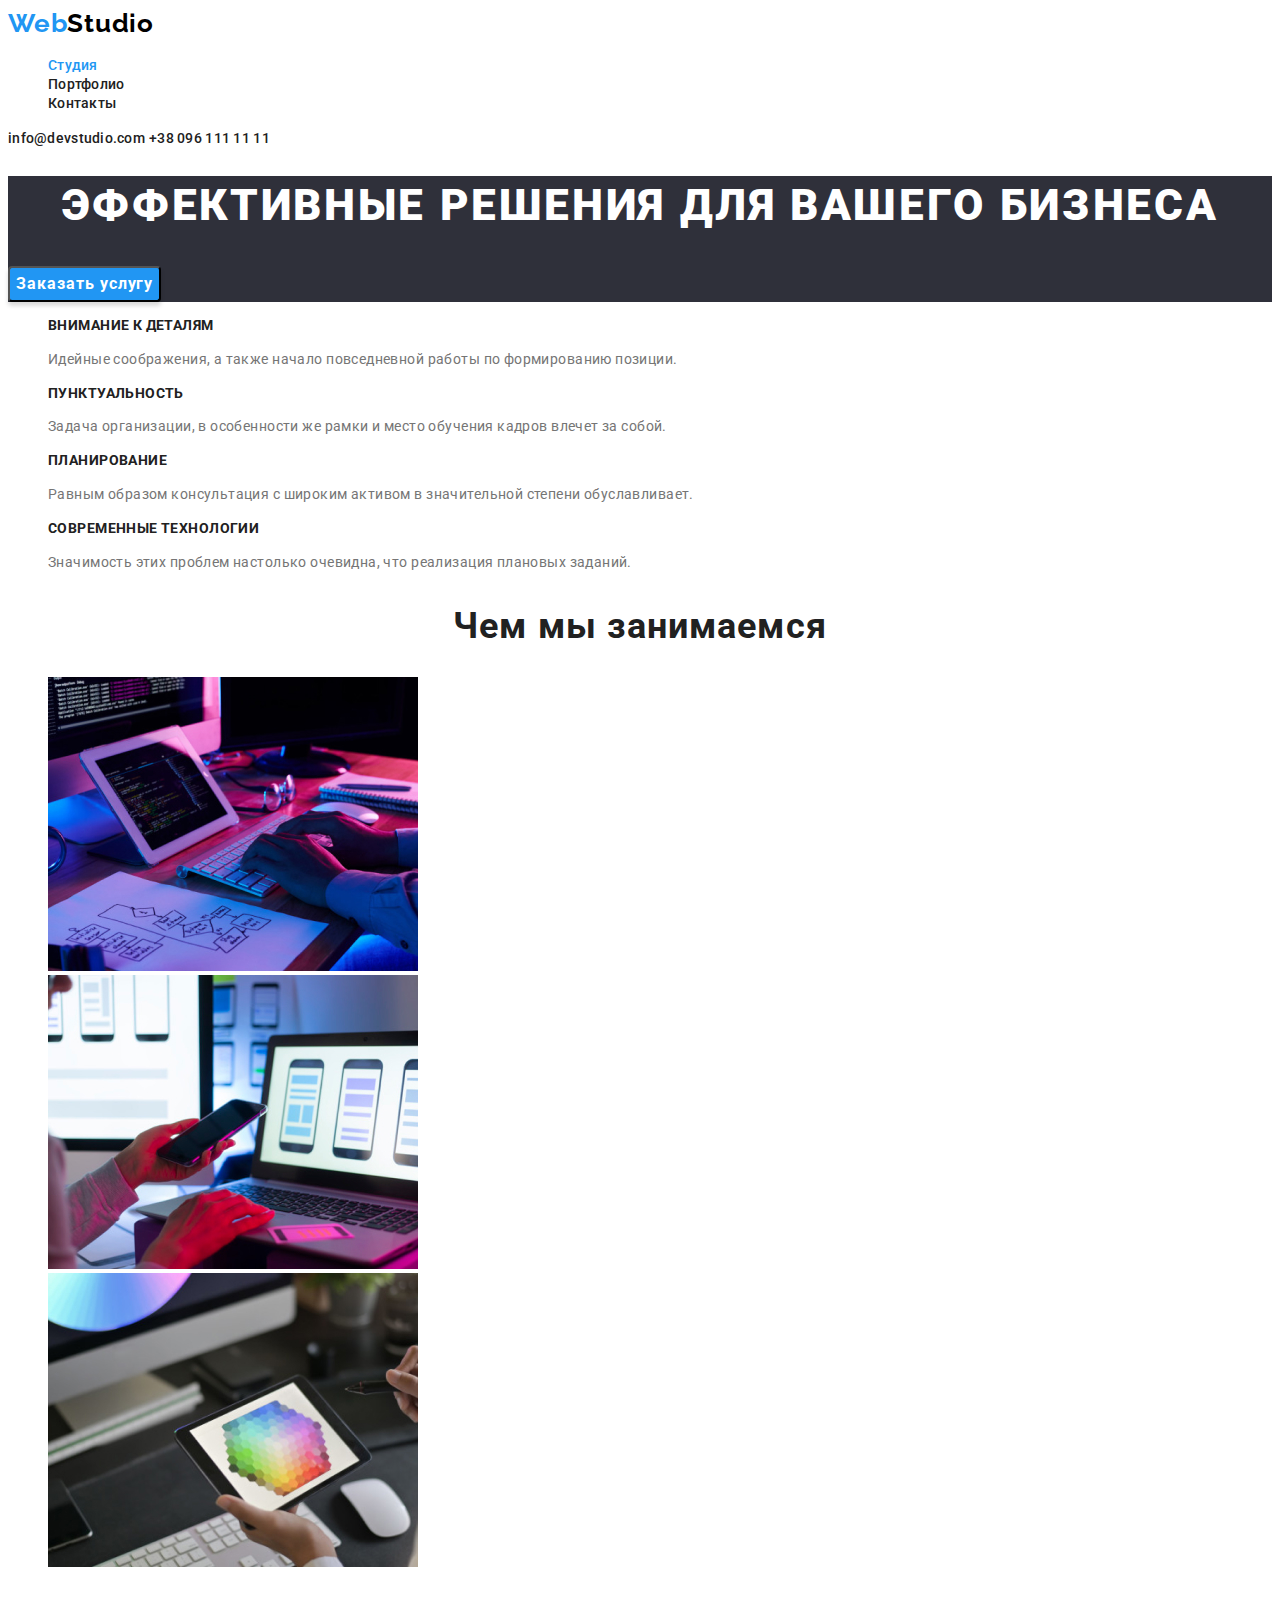
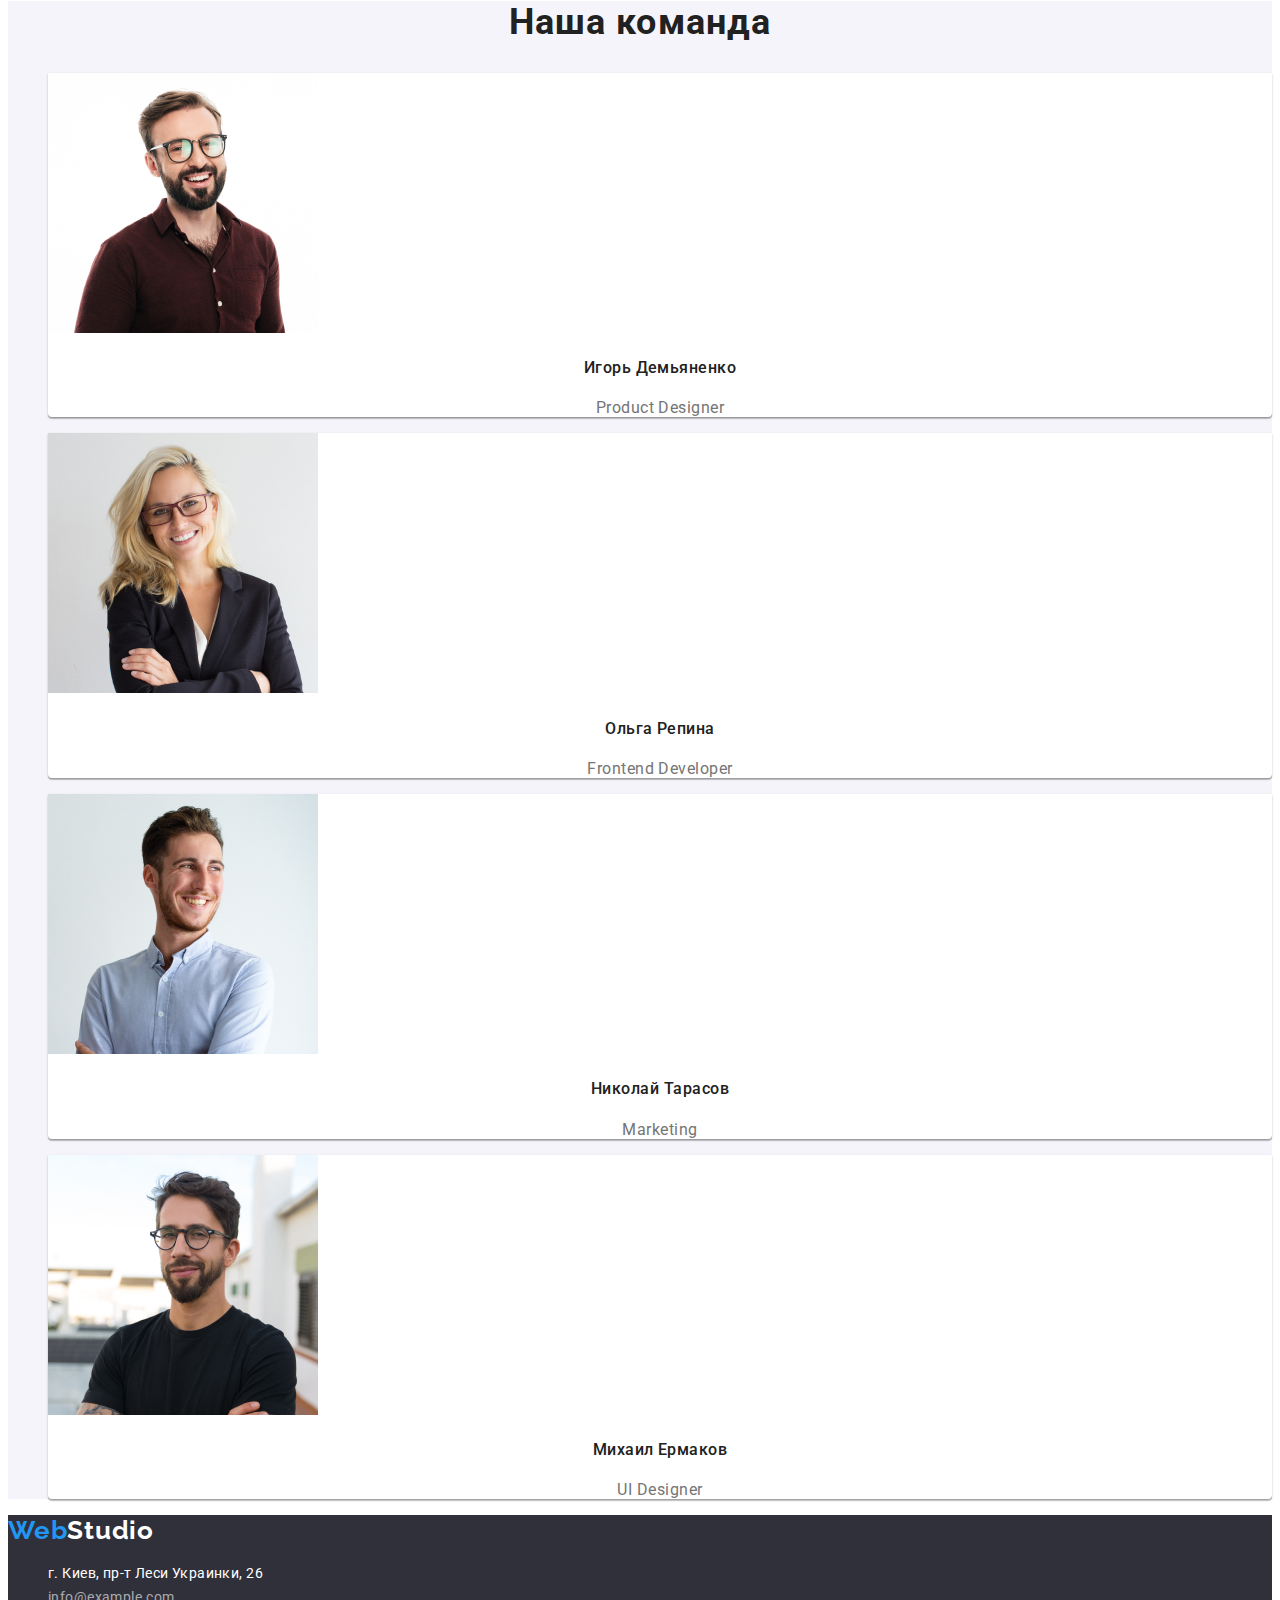
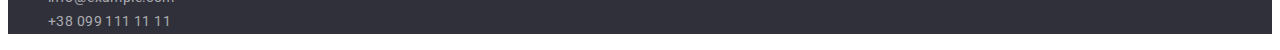
<file: index.html>
<!DOCTYPE html>
<html lang="ru">
  <head>
    <meta charset="UTF-8" />
    <meta http-equiv="X-UA-Compatible" content="IE=edge" />
    <meta name="viewport" content="width=device-width, initial-scale=1.0" />
    <title>Веб Студия</title>
    <link rel="preconnect" href="https://fonts.gstatic.com" />
    <link
      href="https://fonts.googleapis.com/css2?family=Raleway:wght@700&family=Roboto:wght@400;500;700;900&display=swap"
      rel="stylesheet"
    />
    <link
      rel="stylesheet"
      href="https://cdnjs.cloudflare.com/ajax/libs/modern-normalize/1.0.0/modern-normalize.min.css"
      integrity="sha512-ISS7cAi1PEhQ8jnbJpJZMd29NlhNj4AWYyLOSp2CE/CsHxTCu+r+t0D2yoJudVrd0/8fTVPUVDzY5Tvli75u/g=="
      crossorigin="anonymous"
    />
    <link rel="stylesheet" href="./css/style.css" />
  </head>
  <body>
    <header class="page-header">
      <nav>
        <a class="logo" href="" lang="en"
          >Web<span class="logo-header">Studio</span></a
        >
        <ul class="nav-list list">
          <li>
            <a class="link current" href="./index.html">Студия</a>
          </li>
          <li>
            <a class="link" href="./portfolio.html">Портфолио</a>
          </li>
          <li>
            <a class="link" href="">Контакты</a>
          </li>
        </ul>
      </nav>
      <a class="contacts" href="mailto:info@devstudio.com"
        >info@devstudio.com</a
      >
      <a class="contacts" href="tel:+380961111111">+38 096 111 11 11</a>
    </header>
    <main>
      <!-- HERO -->
      <section class="hero">
        <h1 class="hero-title">Эффективные решения для вашего бизнеса</h1>
        <button class="button" type="button">Заказать услугу</button>
      </section>
      <!-- FEATURES -->
      <section class="features">
        <h2 class="title" hidden>Особенности</h2>
        <ul class="features-list list">
          <li>
            <h3 class="subtitle">Внимание к деталям</h3>
            <p class="description">
              Идейные соображения, а также начало повседневной работы по
              формированию позиции.
            </p>
          </li>
          <li>
            <h3 class="subtitle">Пунктуальность</h3>
            <p class="description">
              Задача организации, в особенности же рамки и место обучения кадров
              влечет за собой.
            </p>
          </li>
          <li>
            <h3 class="subtitle">Планирование</h3>
            <p class="description">
              Равным образом консультация с широким активом в значительной
              степени обуславливает.
            </p>
          </li>
          <li>
            <h3 class="subtitle">Современные технологии</h3>
            <p class="description">
              Значимость этих проблем настолько очевидна, что реализация
              плановых заданий.
            </p>
          </li>
        </ul>
      </section>
      <!-- WHAT ARE WE DOING -->
      <section class="our-job">
        <h2 class="title">Чем мы занимаемся</h2>
        <ul class="job-list list">
          <li>
            <img
              src="./images/main/work/work-img-1.jpg"
              alt="печатает структурную разметку"
              width="370"
              height="294"
            />
          </li>
          <li>
            <img
              src="./images/main/work/work-img-2.jpg"
              alt="подбирает цветовую тему для смартфона"
              width="370"
              height="294"
            />
          </li>
          <li>
            <img
              src="./images/main/work/work-img-3.jpg"
              alt="выбирает цветовую палитру на планшете"
              width="370"
              height="294"
            />
          </li>
        </ul>
      </section>
      <!-- OUR TEAM -->
      <section class="our-team">
        <h2 class="title">Наша команда</h2>
        <ul class="team-list list">
          <li class="team-card">
            <img
              src="./images/main/team/igor.jpg"
              alt="фото"
              width="270"
              height="260"
            />
            <h4 class="name">Игорь Демьяненко</h4>
            <p class="position" lang="en">Product Designer</p>
          </li>
          <li class="team-card">
            <img
              src="./images/main/team/olga.jpg"
              alt="фото"
              width="270"
              height="260"
            />
            <h4 class="name">Ольга Репина</h4>
            <p class="position" lang="en">Frontend Developer</p>
          </li>
          <li class="team-card">
            <img
              src="./images/main/team/nike.jpg"
              alt="фото"
              width="270"
              height="260"
            />
            <h4 class="name">Николай Тарасов</h4>
            <p class="position" lang="en">Marketing</p>
          </li>
          <li class="team-card">
            <img
              src="./images/main/team/mike.jpg"
              alt="фото"
              width="270"
              height="260"
            />
            <h4 class="name">Михаил Ермаков</h4>
            <p class="position" lang="en">UI Designer</p>
          </li>
        </ul>
      </section>
    </main>
    <footer class="page-footer">
      <a class="logo" href="" lang="en"
        >Web<span class="logo-footer">Studio</span></a
      >
      <address class="address">
        <ul class="address-list list">
          <li>
            <a
              class="link"
              href="https://goo.gl/maps/v5aT8Kf14imyfMSJA"
              target="_blank"
              rel="noopener noreferrer"
              >г. Киев, пр-т Леси Украинки, 26</a
            >
          </li>
          <li>
            <a class="contacts" href="mailto:info@example.com"
              >info@example.com</a
            >
          </li>
          <li>
            <a class="contacts" href="tel:+380991111111">+38 099 111 11 11</a>
          </li>
        </ul>
      </address>
    </footer>
  </body>
</html>
</file>
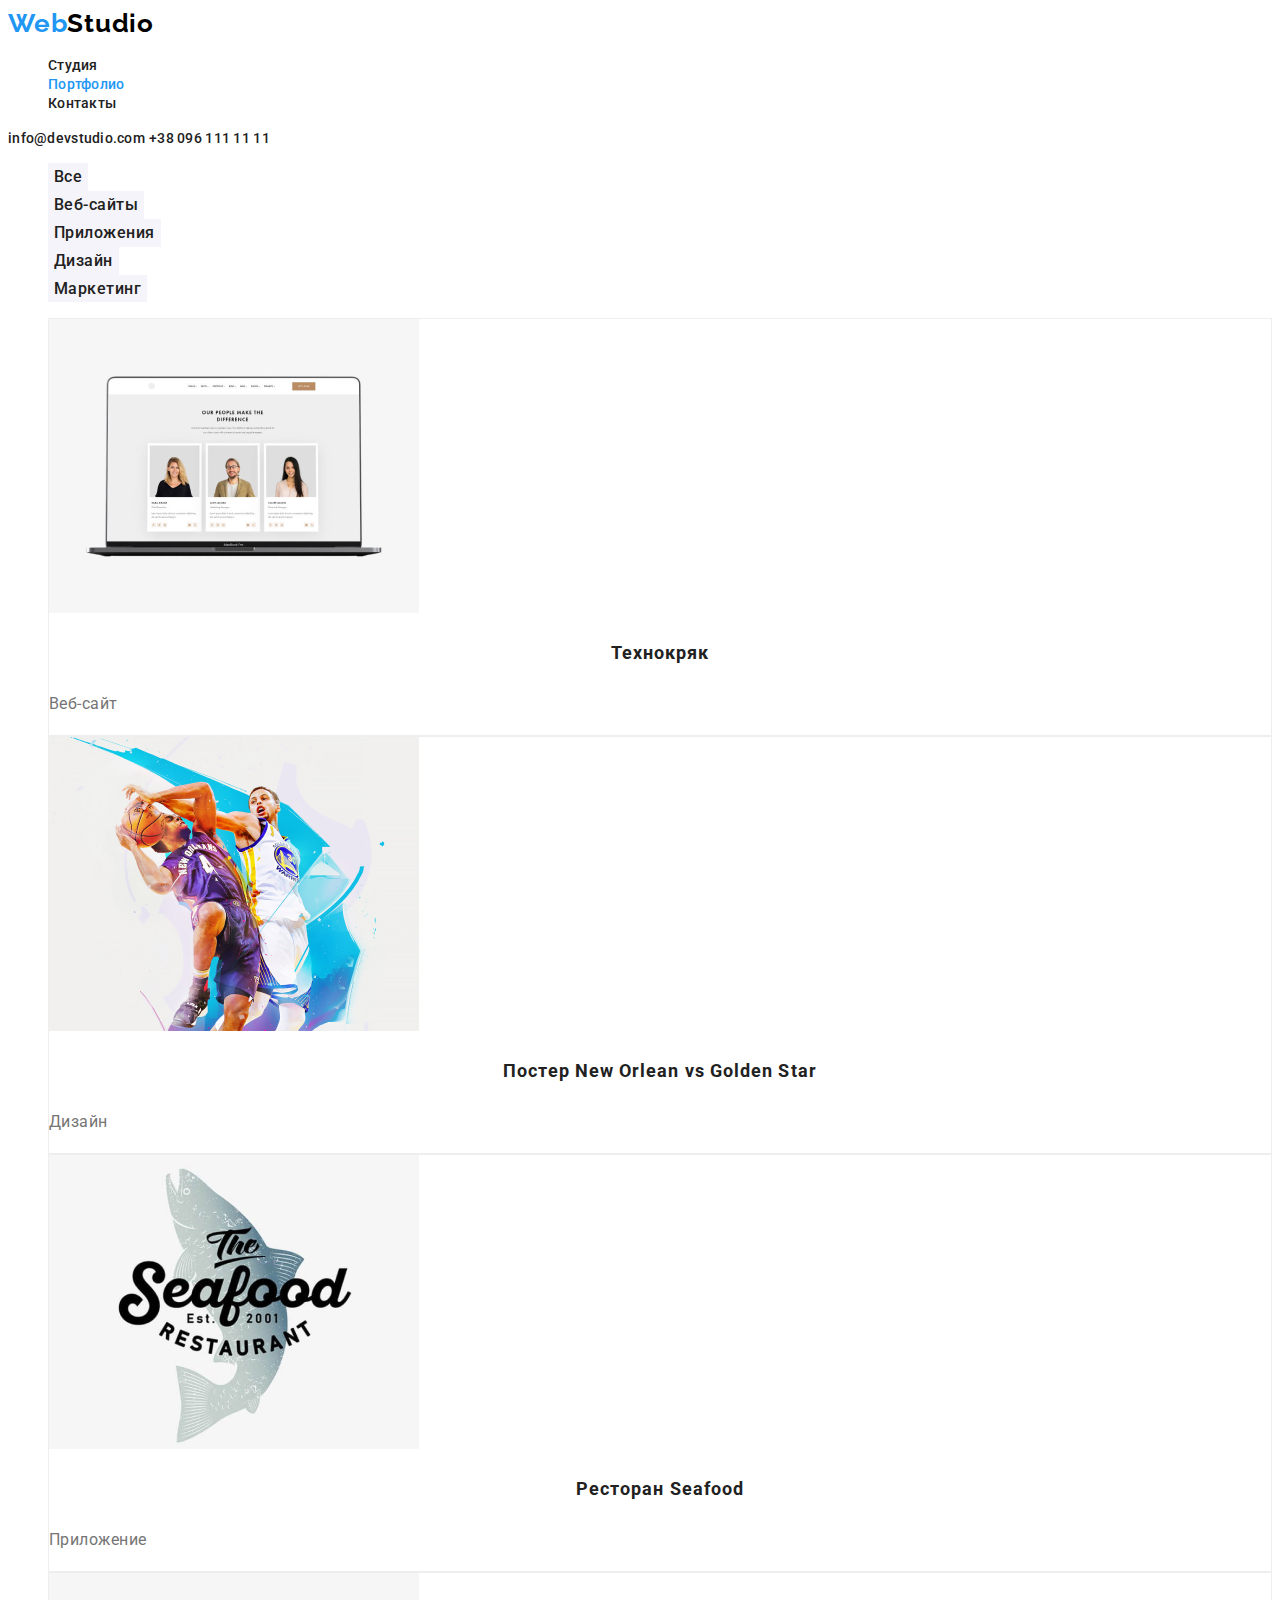
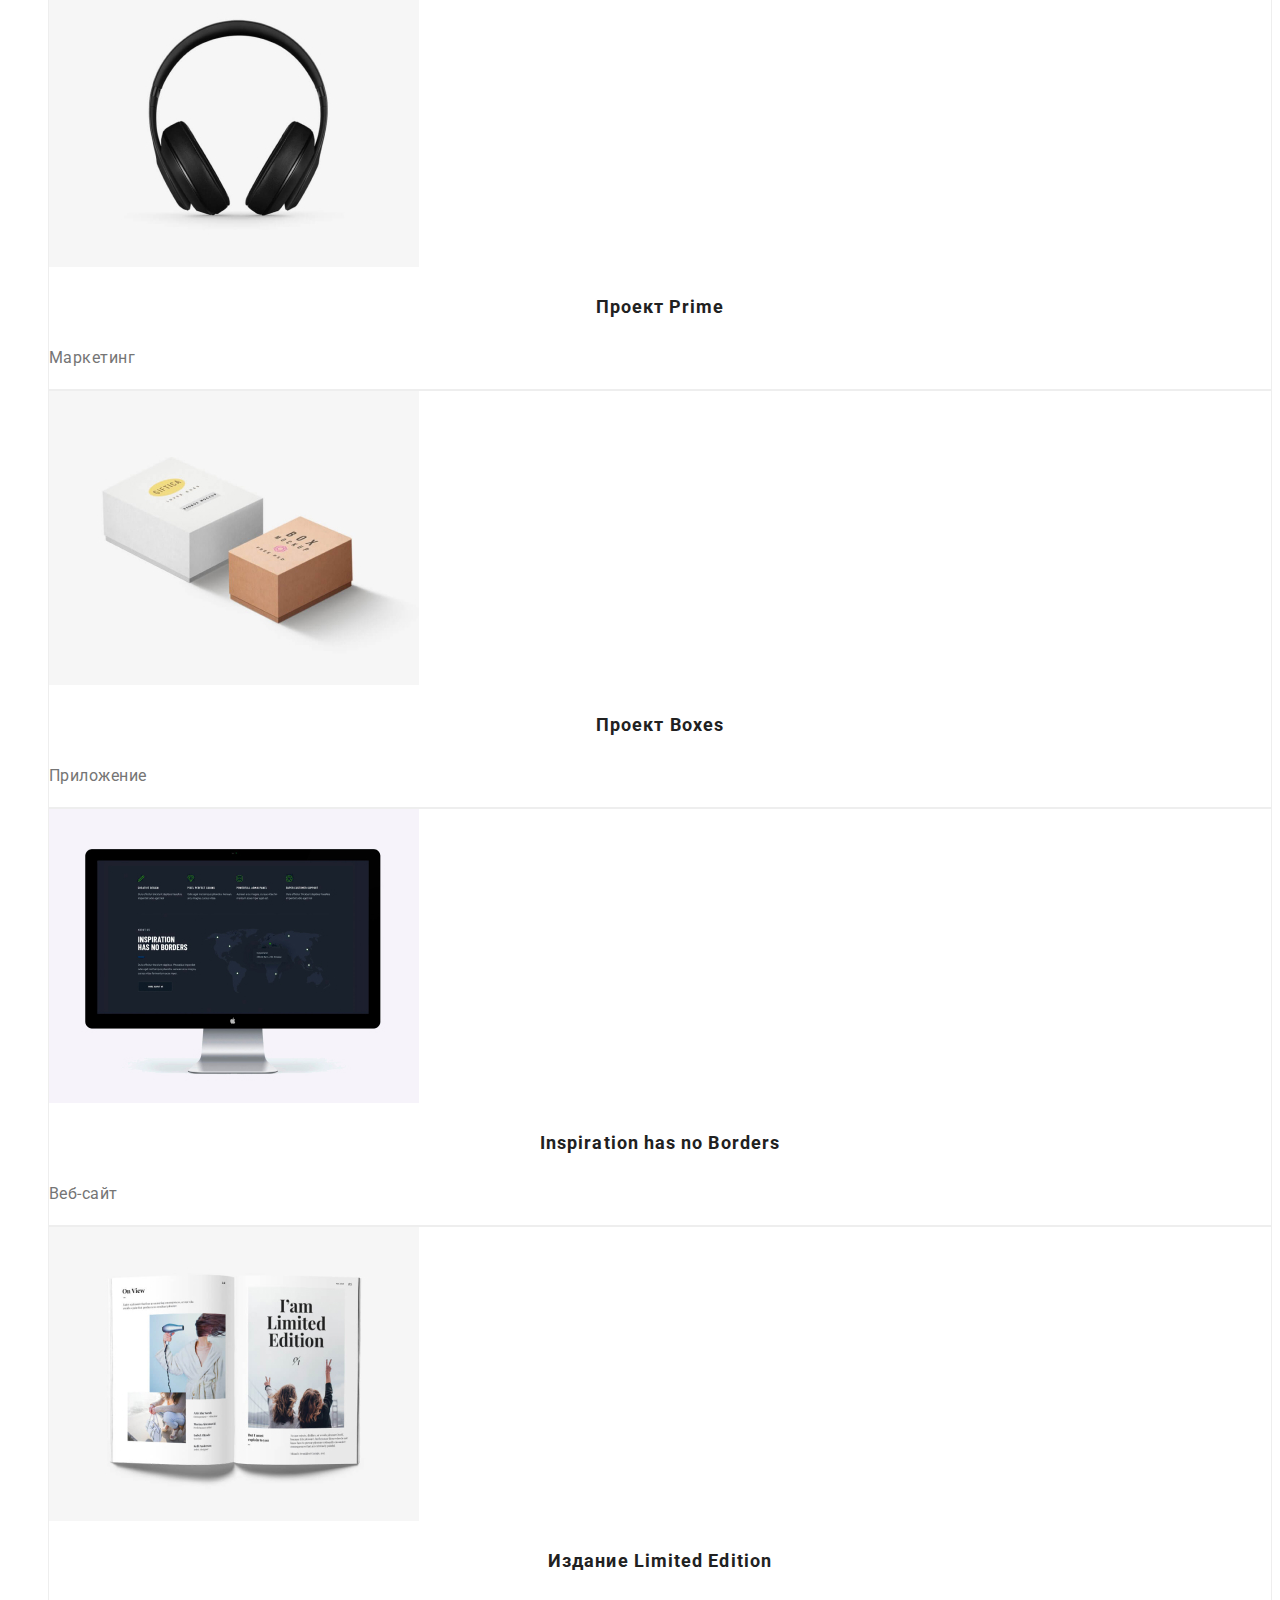
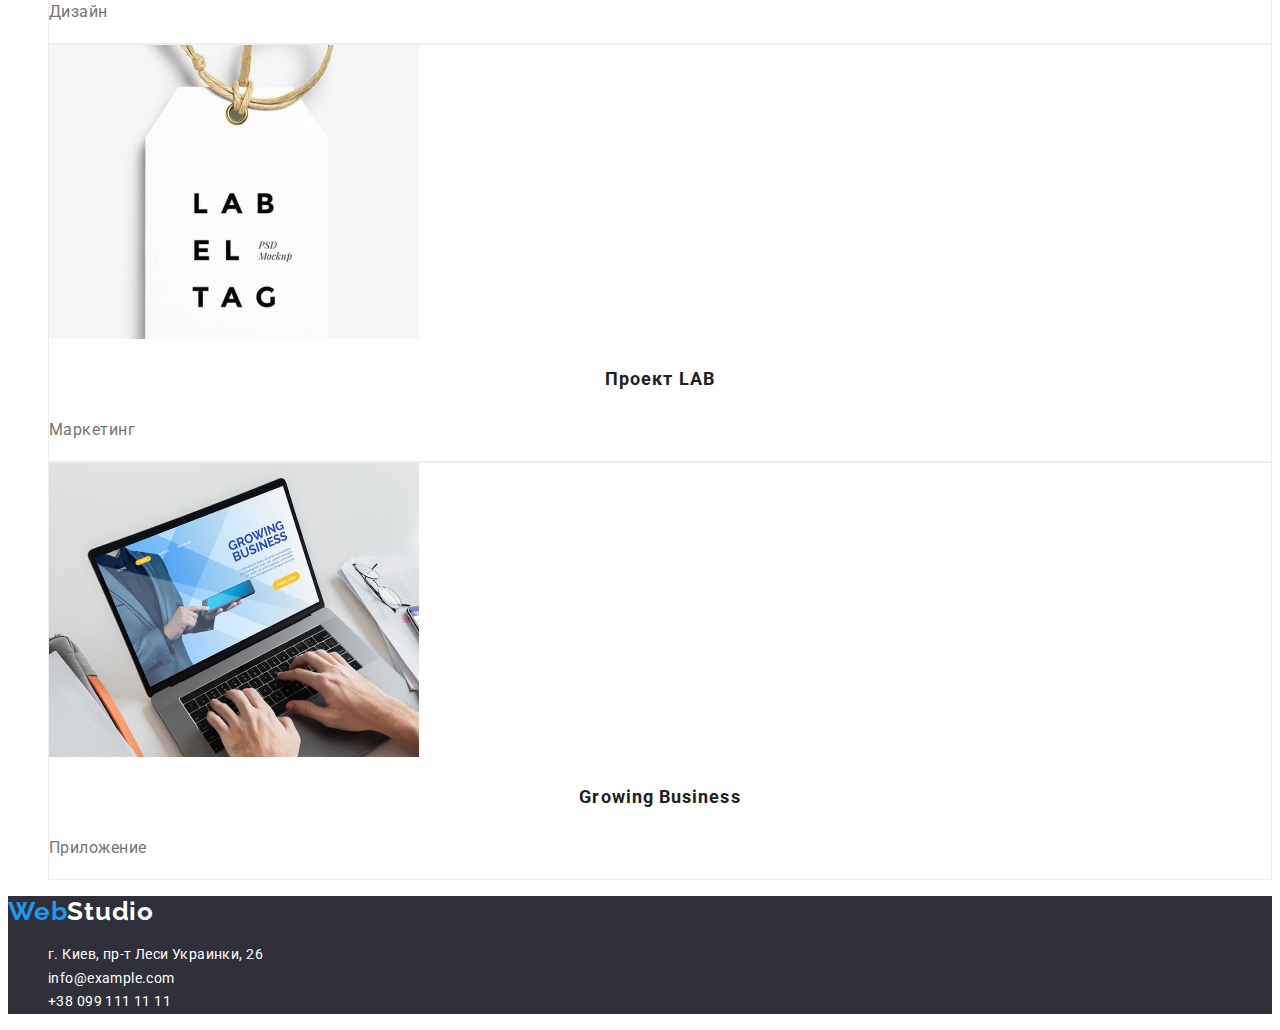
<file: portfolio.html>
<!DOCTYPE html>
<html lang="ru">
  <head>
    <meta charset="UTF-8" />
    <meta http-equiv="X-UA-Compatible" content="IE=edge" />
    <meta name="viewport" content="width=device-width, initial-scale=1.0" />
    <title>Портфолио</title>
    <link rel="preconnect" href="https://fonts.gstatic.com" />
    <link
      href="https://fonts.googleapis.com/css2?family=Raleway:wght@700&family=Roboto:wght@400;500;700;900&display=swap"
      rel="stylesheet"
    />
    <link
      rel="stylesheet"
      href="https://cdnjs.cloudflare.com/ajax/libs/modern-normalize/1.0.0/modern-normalize.min.css"
      integrity="sha512-ISS7cAi1PEhQ8jnbJpJZMd29NlhNj4AWYyLOSp2CE/CsHxTCu+r+t0D2yoJudVrd0/8fTVPUVDzY5Tvli75u/g=="
      crossorigin="anonymous"
    />
    <link rel="stylesheet" href="./css/style.css" />
  </head>
  <body>
    <header class="page-header">
      <nav>
        <a class="logo" href="" lang="en"
          >Web<span class="logo-header">Studio</span></a
        >
        <ul class="nav-list list">
          <li>
            <a class="link" href="./index.html">Студия</a>
          </li>
          <li>
            <a class="link current" href="./portfolio.html">Портфолио</a>
          </li>
          <li>
            <a class="link" href="">Контакты</a>
          </li>
        </ul>
      </nav>
      <a class="contacts" href="mailto:info@devstudio.com"
        >info@devstudio.com</a
      >
      <a class="contacts" href="tel:+380961111111">+38 096 111 11 11</a>
    </header>
    <main>
      <!-- PORTFOLIO -->
      <section class="portfolio">
        <h1 hidden>Портфолио</h1>
        <h2 hidden>Reserved for smth</h2>
        <ul class="filter-list list">
          <li>
            <button class="filter" type="button">Все</button>
          </li>
          <li>
            <button class="filter" type="button">Веб-сайты</button>
          </li>
          <li>
            <button class="filter" type="button">Приложения</button>
          </li>
          <li>
            <button class="filter" type="button">Дизайн</button>
          </li>
          <li>
            <button class="filter" type="button">Маркетинг</button>
          </li>
        </ul>
        <ul class="project-list list">
          <li class="project">
            <img
              src="./images/portfolio/techno-crack.jpg"
              alt="веб-сайт на ноутбуке"
              width="370"
              height="294"
            />
            <h3 class="title">Технокряк</h3>
            <p class="description">Веб-сайт</p>
          </li>
          <li class="project">
            <img
              src="./images/portfolio/basketball.jpg"
              alt="два баскетболиста на постере"
              width="370"
              height="294"
            />
            <h3 class="title">Постер New Orlean vs Golden Star</h3>
            <p class="description">Дизайн</p>
          </li>
          <li class="project">
            <img
              src="./images/portfolio/restaurant.jpg"
              alt="лого ресторана"
              width="370"
              height="294"
            />
            <h3 class="title">Ресторан Seafood</h3>
            <p class="description">Приложение</p>
          </li>
          <li class="project">
            <img
              src="./images/portfolio/proj-prime.jpg"
              alt="наушники"
              width="370"
              height="294"
            />
            <h3 class="title">Проект Prime</h3>
            <p class="description">Маркетинг</p>
          </li>
          <li class="project">
            <img
              src="./images/portfolio/proj-boxes.jpg"
              alt="две коробки"
              width="370"
              height="294"
            />
            <h3 class="title">Проект Boxes</h3>
            <p class="description">Приложение</p>
          </li>
          <li class="project">
            <img
              src="./images/portfolio/inspiration.jpg"
              alt="веб-сайт на мониторе"
              width="370"
              height="294"
            />
            <h3 class="title">Inspiration has no Borders</h3>
            <p class="description">Веб-сайт</p>
          </li>
          <li class="project">
            <img
              src="./images/portfolio/edition-le.jpg"
              alt="открытая книга"
              width="370"
              height="294"
            />
            <h3 class="title">Издание Limited Edition</h3>
            <p class="description">Дизайн</p>
          </li>
          <li class="project">
            <img
              src="./images/portfolio/proj-lab.jpg"
              alt="бирка с названием"
              width="370"
              height="294"
            />
            <h3 class="title">Проект LAB</h3>
            <p class="description">Маркетинг</p>
          </li>
          <li class="project">
            <img
              src="./images/portfolio/growing-business.jpg"
              alt="загрузка приложения"
              width="370"
              height="294"
            />
            <h3 class="title">Growing Business</h3>
            <p class="description">Приложение</p>
          </li>
        </ul>
      </section>
    </main>
    <footer class="page-footer">
      <a class="logo link" href="" lang="en"
        >Web<span class="logo-footer">Studio</span></a
      >
      <address class="address">
        <ul class="address-list list">
          <li class="address-item">
            <a
              class="address-link link"
              href="https://goo.gl/maps/v5aT8Kf14imyfMSJA"
              target="_blank"
              rel="noopener noreferrer"
              >г. Киев, пр-т Леси Украинки, 26</a
            >
          </li>
          <li class="address-item">
            <a class="contacts-footer link" href="mailto:info@example.com"
              >info@example.com</a
            >
          </li>
          <li class="address-item">
            <a class="contacts-footer link" href="tel:+380991111111"
              >+38 099 111 11 11</a
            >
          </li>
        </ul>
      </address>
    </footer>
  </body>
</html>
</file>
<file: css/style.css>
:root {
  --primary-color: #212121;
  --secondary-color: #757575;
  --accent-color: #2196f3;
  --primary-white-color: #fff;
  --primary-black-color: #000;
  --white-background: #fff;
  --black-background: #2f303a;
  --grey-background: #f5f4fa;
  --portfolio-project-background: #eeeeee;
}
body {
  color: var(--primary-color);
  background-color: var(--white-background);
  font-family: Roboto, sans-serif;
}

/* ===============  COMPONENTS  =============== */
.list {
  list-style: none;
}
.address {
  font-style: normal;
}
.title {
  color: var(--primary-color);
  font-weight: bold;
  font-size: 36px;
  line-height: 1.17;
  text-align: center;
  letter-spacing: 0.03em;
}
/* ===============  END COMPONENTS  =============== */

/* ===============  LOGO  =============== */
.logo {
  color: var(--accent-color);
  font-family: Raleway, sans-serif;
  font-weight: bold;
  font-size: 26px;
  line-height: 1.19;
  letter-spacing: 0.03em;
  text-decoration: none;
}
.logo .logo-header {
  color: var(--primary-black-color);
}
.logo .logo-footer {
  color: var(--primary-white-color);
}
/* ===============  END LOGO  =============== */

/* ===============  HEADER & FOOTER  =============== */
.page-header {
  background-color: var(--white-background);
}
.page-footer {
  background-color: var(--black-background);
}
.nav-list .link,
.page-header .contacts {
  color: var(--primary-color);
  font-weight: 500;
  font-size: 14px;
  line-height: 1.14;
  letter-spacing: 0.02em;
  text-decoration: none;
}
.page-footer .contacts {
  color: rgba(255, 255, 255, 0.6);
  font-weight: normal;
  font-size: 14px;
  line-height: 1.71;
  letter-spacing: 0.03em;
  text-decoration: none;
}
.address .link {
  color: var(--primary-white-color);
  font-weight: normal;
  font-size: 14px;
  line-height: 1.71;
  letter-spacing: 0.03em;
  text-decoration: none;
}
.nav-list .link.current,
.page-header .contacts:hover,
.page-header .contacts:focus,
.nav-list .link:hover,
.nav-list .link:focus,
.page-footer .contacts:hover,
.page-footer .contacts:focus,
.address .link:hover,
.address .link:focus {
  color: var(--accent-color);
}
/* ===============  END HEADER & FOOTER  =============== */

/* ===============  HERO  =============== */
.hero {
  background-color: var(--black-background);
}
.hero-title {
  color: var(--primary-white-color);
  font-weight: 900;
  font-size: 44px;
  line-height: 1.36;
  text-align: center;
  letter-spacing: 0.06em;
  text-transform: uppercase;
}
.hero .button {
  color: var(--primary-white-color);
  background: var(--accent-color);
  font-family: inherit;
  font-weight: bold;
  font-size: 16px;
  line-height: 1.87;
  display: flex;
  align-items: center;
  text-align: center;
  letter-spacing: 0.06em;
  cursor: pointer;
  box-shadow: 0px 4px 4px rgba(0, 0, 0, 0.15);
  border-radius: 4px;
}
.hero .button:hover,
.hero .button:focus {
  background: #188ce8;
  box-shadow: 0px 4px 4px rgba(0, 0, 0, 0.15);
  border-radius: 4px;
}
/* ===============  END HERO  =============== */

/* ===============  FEATURES  =============== */
.features-list .subtitle {
  color: var(--primary-color);
  font-weight: bold;
  font-size: 14px;
  line-height: 1.14;
  letter-spacing: 0.03em;
  text-transform: uppercase;
}
.features-list .description {
  color: var(--secondary-color);
  font-weight: normal;
  font-size: 14px;
  line-height: 1.71;
  letter-spacing: 0.03em;
}
/* ===============  END FEATURES  =============== */

/* ===============  OUR TEAM  =============== */
.our-team {
  background-color: var(--grey-background);
}
.team-card {
  background: var(--white-background);
  box-shadow: 0px 1px 3px rgba(0, 0, 0, 0.12), 0px 1px 1px rgba(0, 0, 0, 0.14),
    0px 2px 1px rgba(0, 0, 0, 0.2);
  border-radius: 0px 0px 4px 4px;
}
.card-img {
  border-radius: 0px;
}
.team-card .name {
  color: var(--primary-color);
  font-weight: 500;
  font-size: 16px;
  line-height: 1.19;
  text-align: center;
  letter-spacing: 0.03em;
}
.team-card .position {
  color: var(--secondary-color);
  font-weight: normal;
  font-size: 16px;
  line-height: 1.19;
  text-align: center;
  letter-spacing: 0.03em;
}
/* ===============  END OUR TEAM  =============== */

/* ===============  PORTFOLIO  =============== */
.filter-list .filter {
  color: var(--primary-color);
  background-color: var(--grey-background);
  font-family: inherit;
  font-weight: 500;
  font-size: 16px;
  line-height: 1.62;
  text-align: center;
  letter-spacing: 0.03em;
  border: none;
  cursor: pointer;
}
.filter-list .filter:hover,
.filter-list .filter:focus {
  background: var(--accent-color);
  box-shadow: 0px 3px 1px rgba(0, 0, 0, 0.1), 0px 1px 2px rgba(0, 0, 0, 0.08),
    0px 2px 2px rgba(0, 0, 0, 0.12);
  border-radius: 4px;
  color: var(--primary-white-color);
}
.project-list .project {
  background: var(--white-background);
  border: 1px solid var(--portfolio-project-background);
  box-sizing: border-box;
}
.project-list .title {
  color: var(--primary-color);
  font-weight: bold;
  font-size: 18px;
  line-height: 2;
  letter-spacing: 0.06em;
}
.project-list .description {
  color: var(--secondary-color);
  font-weight: normal;
  font-size: 16px;
  line-height: 1.87;
  letter-spacing: 0.03em;
}
/* ===============  END PORTFOLIO  =============== */ ;
</file>
